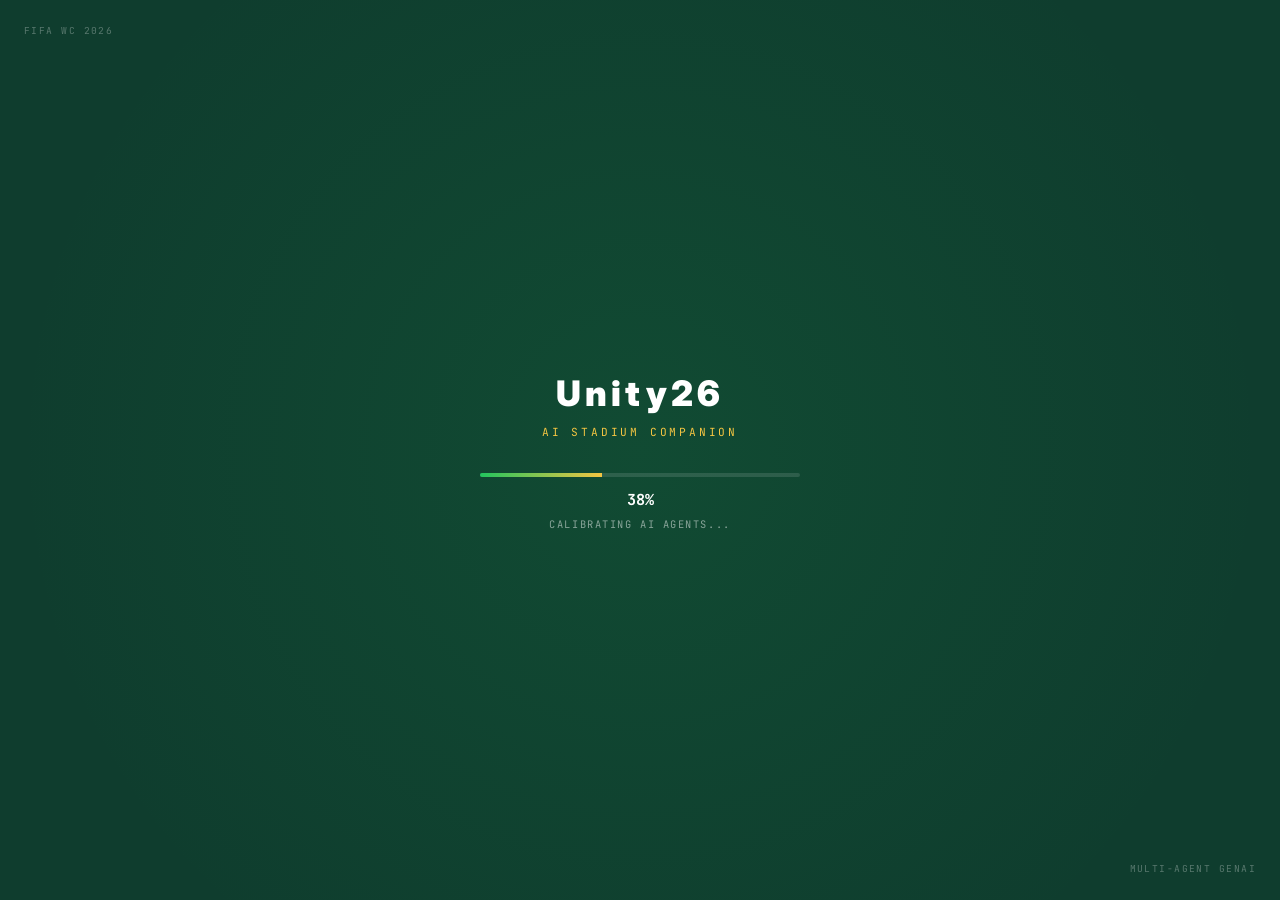
<file: index.html>
<!DOCTYPE html>
<html lang="en">
<head>
  <meta charset="UTF-8">
  <meta http-equiv="refresh" content="0; url=frontend/index.html" />
  <script type="text/javascript">
    window.location.href = "frontend/index.html";
  </script>
  <title>Redirecting to Unity26 AI Stadium Companion...</title>
</head>
<body>
  <p>Redirecting to Unity26 AI Stadium Companion. If you are not redirected automatically, please <a href="frontend/index.html">click here</a>.</p>
</body>
</html>
</file>
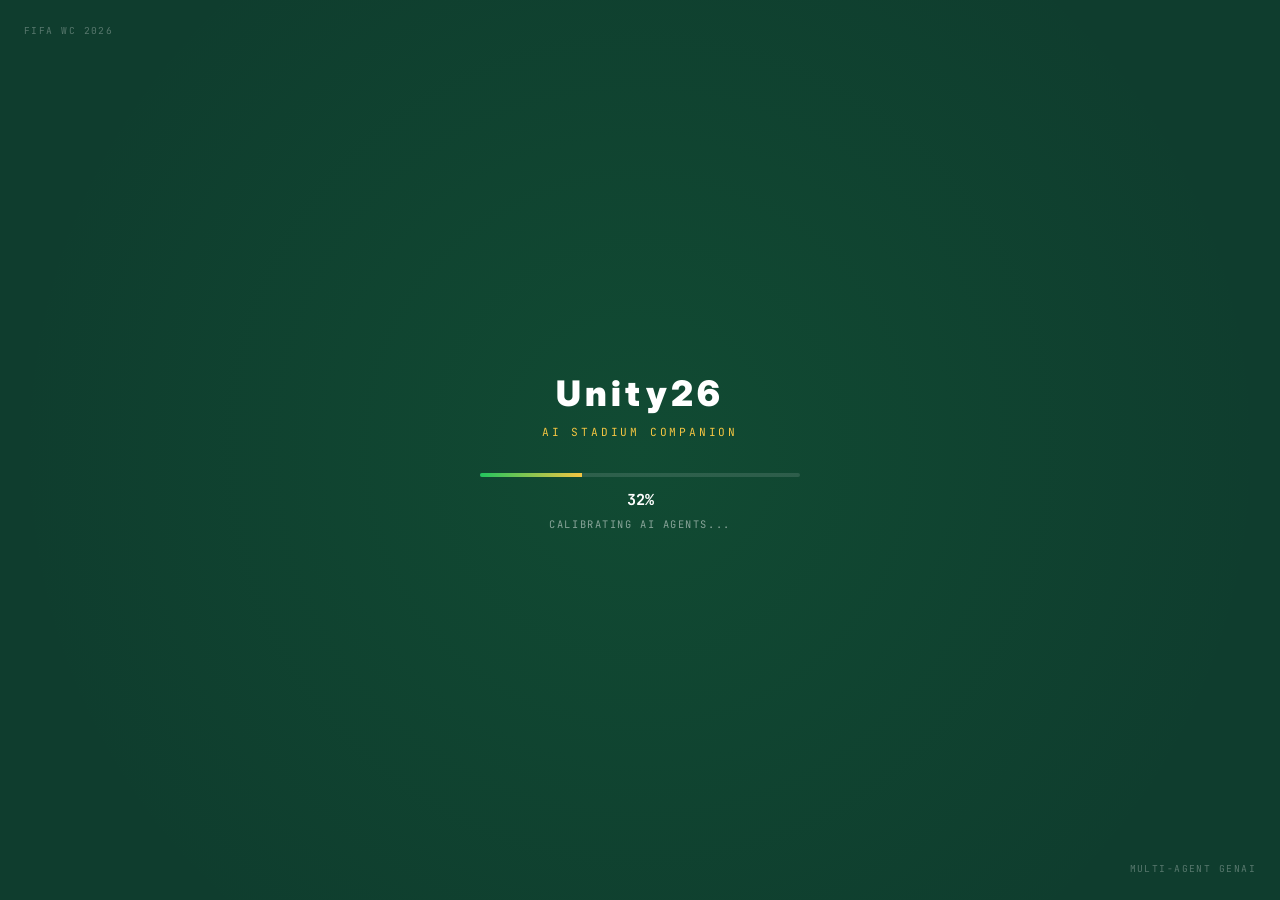
<file: frontend/index.html>
<!DOCTYPE html>
<html lang="en" dir="ltr">
<head>
  <meta charset="UTF-8">
  <meta name="viewport" content="width=device-width, initial-scale=1.0">
  <meta name="description" content="Unity26 — AI Stadium Companion for FIFA World Cup 2026. Real-time multilingual navigation, crowd safety, and accessibility assistance powered by GenAI.">
  <meta name="theme-color" content="#0F3D2E">
  <title>Unity26 — AI Stadium Companion | FIFA World Cup 2026</title>
  <link rel="stylesheet" href="style.css">
  <link rel="icon" href="data:image/svg+xml,<svg xmlns='http://www.w3.org/2000/svg' viewBox='0 0 100 100'><text y='.9em' font-size='90'>⚽</text></svg>">
</head>
<body>
  <!-- Skip-to-content for keyboard/screen-reader users -->
  <a href="#chat-input" class="skip-link" id="skip-link">Skip to chat input</a>

  <!-- ═══════════════ LOADING SCREEN ═══════════════ -->
  <div class="loader-overlay" id="loader-overlay">
    <div class="loader-inner">
      <div class="loader-logo">Unity26</div>
      <div class="loader-subtitle">AI STADIUM COMPANION</div>
      <div class="loader-bar-wrap">
        <div class="loader-bar" id="loader-bar"></div>
      </div>
      <div class="loader-counter" id="loader-counter">0%</div>
      <div class="loader-status" id="loader-status">INITIALISING SYSTEMS...</div>
    </div>
    <div class="loader-corner loader-corner--tl">FIFA WC 2026</div>
    <div class="loader-corner loader-corner--br">MULTI-AGENT GenAI</div>
  </div>

  <!-- ═══════════════ AMBIENT PARTICLES ═══════════════ -->
  <canvas id="particle-canvas" aria-hidden="true"></canvas>

  <!-- ═══════════════ MAIN APP ═══════════════ -->
  <div class="app-wrapper" id="app-wrapper" style="opacity:0">

    <!-- ═══════════════ HEADER ═══════════════ -->
    <header class="app-header" role="banner">
      <div class="header-brand">
        <div class="logo-icon" aria-hidden="true">⚽</div>
        <div>
          <h1>Unity26</h1>
          <span class="subtitle">STADIUM OPERATIONS PARTNER &middot; FIFA WC 2026</span>
        </div>
      </div>
      <div class="header-controls">
        <!-- Live temperature display -->
        <div class="temp-display" id="temp-display" aria-label="Current stadium temperature" title="Stadium temperature">
          <span class="temp-icon">🌡️ Stadium Temp:</span>
          <span class="temp-value" id="temp-value">32°C</span>
        </div>
        <!-- Language selector -->
        <div class="select-wrap">
          <label for="language-select" class="sr-only" style="position:absolute;width:1px;height:1px;overflow:hidden;clip:rect(0,0,0,0);">Response language</label>
          <select id="language-select" aria-label="Select response language">
            <option value="en">🇬🇧 EN</option>
            <option value="hi">🇮🇳 HI</option>
            <option value="es">🇪🇸 ES</option>
            <option value="pt">🇧🇷 PT</option>
            <option value="fr">🇫🇷 FR</option>
            <option value="ar">🇸🇦 AR</option>
          </select>
        </div>
        <!-- Accessibility toggle -->
        <button class="btn btn-icon" id="a11y-toggle" aria-label="Toggle accessibility mode" title="Accessibility mode">♿</button>
        <!-- Sidebar toggle (mobile) -->
        <button class="btn btn-icon sidebar-toggle-btn" id="sidebar-toggle" aria-label="Toggle sidebar panel" title="Toggle panel">☰</button>
      </div>
    </header>

    <!-- ═══════════════ HERO / WELCOME SECTION ═══════════════ -->
    <section class="hero-section" id="hero-section">
      <div class="hero-content">
        <div class="hero-label anim-reveal" data-delay="0">OFFICIAL MATCHDAY COMPANION</div>
        <div class="hero-title">
          <span class="hero-word anim-reveal" data-delay="100">NAVIGATE.</span>
          <span class="hero-word anim-reveal" data-delay="250">CONNECT.</span>
          <span class="hero-word anim-reveal" data-delay="400">EXPERIENCE.</span>
        </div>
        <p class="hero-desc anim-reveal" data-delay="550">Your official stadium companion for the FIFA World Cup 2026. Real-time crowd navigation, multilingual support, accessibility guidance, and stadium operations safety &mdash; all in one clean interface.</p>
        <button class="hero-cta anim-reveal" data-delay="700" id="hero-enter-btn">
          <span>ENTER STADIUM</span>
        </button>
      </div>
      <div class="hero-stats">
        <div class="stat-item anim-reveal" data-delay="600">
          <div class="stat-number" id="stat-gates">8</div>
          <div class="stat-label">LIVE GATES</div>
        </div>
        <div class="stat-item anim-reveal" data-delay="700">
          <div class="stat-number" id="stat-languages">6</div>
          <div class="stat-label">LANGUAGES</div>
        </div>
        <div class="stat-item anim-reveal" data-delay="800">
          <div class="stat-number" id="stat-agents">5</div>
          <div class="stat-label">OPERATIONAL PIPELINES</div>
        </div>
        <div class="stat-item anim-reveal" data-delay="900">
          <div class="stat-number">LOCAL</div>
          <div class="stat-label">VECTOR RAG</div>
        </div>
      </div>
      <div class="hero-scroll-hint">
        <span>SCROLL</span>
        <div class="scroll-line"></div>
      </div>
    </section>

    <!-- ═══════════════ MAIN CONTENT ═══════════════ -->
    <main class="app-main" id="main-content">

      <!-- ─── Chat Panel ─── -->
      <section class="chat-panel" role="region" aria-label="Chat conversation">
        <div class="chat-messages" id="chat-messages" role="log" aria-live="polite" aria-label="Chat messages">
          <!-- Welcome screen (shown when no messages yet) -->
          <div class="welcome-screen" id="welcome-screen">
            <div class="welcome-icon" aria-hidden="true">⚽</div>
            <h2>Welcome to Unity26</h2>
            <p>Your official matchday companion for the FIFA World Cup 2026. Ask about directions, gate crowd density, safety alerts, or stadium policies.</p>
            <div class="quick-actions" role="group" aria-label="Quick action suggestions">
              <button class="quick-action-btn" data-query="Where is the nearest restroom?" aria-label="Ask about nearest restroom">
                <span class="qa-icon">🚻</span>
                <span>Nearest restroom</span>
              </button>
              <button class="quick-action-btn" data-query="Which gate has the lowest crowd density?" aria-label="Ask about least crowded gate">
                <span class="qa-icon">🚪</span>
                <span>Least crowded gate</span>
              </button>
              <button class="quick-action-btn" data-query="What is the bag size policy?" aria-label="Ask about bag policy">
                <span class="qa-icon">👜</span>
                <span>Bag size policy</span>
              </button>
              <button class="quick-action-btn" data-query="Find me wheelchair accessible food options" aria-label="Ask about accessible food">
                <span class="qa-icon">♿</span>
                <span>Accessible food</span>
              </button>
              <button class="quick-action-btn" data-query="How do I get to the stadium by public transport?" aria-label="Ask about transport">
                <span class="qa-icon">🚌</span>
                <span>Transport options</span>
              </button>
              <button class="quick-action-btn" data-query="Where is the medical tent?" aria-label="Ask about medical tent">
                <span class="qa-icon">🏥</span>
                <span>Medical tent</span>
              </button>
            </div>
          </div>
        </div>

        <!-- Chat input -->
        <div class="chat-input-area">
          <div class="input-row">
            <button class="mic-btn" id="mic-btn" aria-label="Voice input — press to speak" title="Voice input">🎤</button>
            <input type="text" id="chat-input" placeholder="Ask Unity26 anything about today's match, gates, crowd, accessibility, or stadium services..." aria-label="Type your message" autocomplete="off">
            <button class="send-btn" id="send-btn" aria-label="Send message" title="Send" disabled>⚽</button>
          </div>
          <div class="input-info">
            <span id="voice-status"></span>
            <span><span class="status-dot online"></span> Connected</span>
          </div>
        </div>
      </section>

      <!-- ─── Sidebar ─── -->
      <aside class="sidebar" id="sidebar" role="complementary" aria-label="Stadium map, controls, and trace viewer">
        <div class="sidebar-tabs" role="tablist" aria-label="Sidebar panels">
          <button class="sidebar-tab active" role="tab" data-tab="map" aria-selected="true" id="tab-map">MAP ⚽</button>
          <button class="sidebar-tab" role="tab" data-tab="control" aria-selected="false" id="tab-control">CONTROL 🎮</button>
          <button class="sidebar-tab" role="tab" data-tab="trace" aria-selected="false" id="tab-trace">TRACE 📊</button>
          <!-- Mobile Close Button -->
          <button class="sidebar-close-btn" id="sidebar-close" aria-label="Close panel" title="Close panel">✕</button>
        </div>

        <div class="sidebar-content">

          <!-- ─── MAP TAB ─── -->
          <div class="tab-content" id="panel-map" role="tabpanel" aria-labelledby="tab-map">
            <div class="fan-profile-selector">
              <h4>👤 FAN PROFILE</h4>
              <div class="fan-cards" id="fan-cards">
                <!-- Populated by JS -->
              </div>
            </div>
            <div class="map-container">
              <div class="map-canvas-wrap">
                <svg id="stadium-map" viewBox="0 0 100 100" xmlns="http://www.w3.org/2000/svg" role="img" aria-label="Stadium map showing gates and crowd density">
                  <!-- Stadium outline -->
                  <ellipse cx="50" cy="50" rx="42" ry="38" fill="none" stroke="var(--clr-brand)" stroke-width="0.8" stroke-dasharray="2,2" opacity="0.3"/>
                  <!-- Field -->
                  <rect x="30" y="32" width="40" height="36" rx="3" fill="var(--clr-brand)" fill-opacity="0.05" stroke="var(--clr-success)" stroke-width="0.4"/>
                  <!-- Center circle -->
                  <circle cx="50" cy="50" r="6" fill="none" stroke="var(--clr-success)" stroke-width="0.3"/>
                  <!-- Center line -->
                  <line x1="30" y1="50" x2="70" y2="50" stroke="var(--clr-success)" stroke-width="0.2"/>
                  <!-- Gates -->
                  <g id="map-gates"></g>
                  <g id="map-route"></g>
                  <g id="map-amenities"></g>
                </svg>
              </div>
              <div class="map-legend">
                <div class="legend-item"><div class="legend-dot" style="background:var(--clr-crowd-low)"></div> &lt;50%</div>
                <div class="legend-item"><div class="legend-dot" style="background:var(--clr-crowd-medium)"></div> 50-85%</div>
                <div class="legend-item"><div class="legend-dot" style="background:var(--clr-crowd-high)"></div> &gt;85%</div>
                <div class="legend-item"><div class="legend-dot" style="background:var(--clr-closed)"></div> Closed</div>
              </div>
            </div>

            <!-- Live Telemetry Panel -->
            <div class="telemetry-card" id="stadium-telemetry">
              <div class="telemetry-header">
                <span class="telemetry-title">📡 Live Stadium Telemetry</span>
                <span class="telemetry-status">ONLINE</span>
              </div>
              <div class="telemetry-grid">
                <div class="telemetry-item">
                  <span class="telemetry-label">Active Attendance</span>
                  <span class="telemetry-value" id="telemetry-attendance">68,450 / 72,000</span>
                </div>
                <div class="telemetry-item">
                  <span class="telemetry-label">Operational Safety</span>
                  <span class="telemetry-value" id="telemetry-safety" style="color:var(--clr-success)">SECURE</span>
                </div>
                <div class="telemetry-item">
                  <span class="telemetry-label">Safest Access Point</span>
                  <span class="telemetry-value recommend" id="telemetry-recommend">Calculating...</span>
                </div>
                <div class="telemetry-item">
                  <span class="telemetry-label">Thermal Index</span>
                  <span class="telemetry-value" id="telemetry-thermal" style="color:var(--clr-success)">Normal</span>
                </div>
              </div>
            </div>
          </div>

          <!-- ─── CONTROL TAB ─── -->
          <div class="tab-content control-panel" id="panel-control" role="tabpanel" aria-labelledby="tab-control">
            <div class="control-section">
              <h4>🎚️ GATE CROWD DENSITY</h4>
              <div id="gate-sliders">
                <!-- Populated by JS -->
              </div>
            </div>
            <div class="control-section">
              <h4>🔒 GATE OPEN/CLOSE</h4>
              <div id="gate-toggles">
                <!-- Populated by JS -->
              </div>
            </div>
            <div class="control-section">
              <h4>🌡️ STADIUM TEMPERATURE</h4>
              <div class="gate-control">
                <span class="gate-name">Temp</span>
                <input type="range" min="10" max="50" value="32" step="1"
                       aria-label="Stadium temperature in Celsius"
                       id="temp-slider">
                <span class="density-value" id="temp-slider-value" style="color:#eab308">32°C</span>
              </div>
              <p style="font-size:0.65rem;color:var(--text-muted);margin-top:var(--space-xs);">35°C+ = heat advisory · 42°C+ = extreme heat alert</p>
            </div>
            <div class="control-section">
              <h4>⚠️ EMERGENCY</h4>
              <button class="btn btn-danger" id="emergency-btn" style="width:100%" aria-label="Trigger emergency simulation">🚨 TRIGGER EMERGENCY</button>
              <p style="font-size:0.65rem;color:var(--text-muted);margin-top:var(--space-xs);">Simulates an emergency — the next query will activate the emergency protocol.</p>
            </div>
          </div>

          <!-- ─── TRACE TAB ─── -->
          <div class="tab-content" id="panel-trace" role="tabpanel" aria-labelledby="tab-trace" style="display:none">
            <div id="trace-list">
              <p style="color:var(--text-muted);font-size:0.8rem;text-align:center;padding:var(--space-xl);">No traces yet. Send a message to see the agent pipeline trace.</p>
            </div>
          </div>

        </div>
      </aside>
    </main>
  </div>

  <!-- Emergency overlay (hidden by default) -->
  <div class="emergency-overlay" id="emergency-overlay" style="display:none" role="alert" aria-live="assertive">
    <div class="emergency-box">
      <h2>🚨 EMERGENCY PROTOCOL</h2>
      <p id="emergency-message">Stay calm. Follow illuminated exit signs. Do NOT use elevators. Move to the nearest open gate.</p>
      <button class="btn" style="margin-top:var(--space-md)" onclick="document.getElementById('emergency-overlay').style.display='none'">Dismiss</button>
    </div>
  </div>

  <script src="app.js"></script>
</body>
</html>
</file>
<file: frontend/style.css>
/* ==========================================================================
   Setu — FIFA World Cup 2026 Stadium Operations Console
   Sports Broadcast UI & Tactical Control Center
   ========================================================================== */

/* ---------- Google Fonts ---------- */
@import url('https://fonts.googleapis.com/css2?family=Inter:wght@300;400;500;600;700;800;900&family=JetBrains+Mono:wght@400;500;600;700&display=swap');

/* ---------- CSS Custom Variables ---------- */
:root {
  /* Brand Palette */
  --bg-dark:          #0F3D2E;
  --clr-brand:        #0F3D2E;
  --clr-emerald:      #22C55E;
  --clr-gold:         #F4C542;
  --clr-charcoal:     #1B1B1B;
  --clr-white:        #FFFFFF;
  --border-color:     #E5E7EB;
  --text-primary:     #1B1B1B;
  --text-secondary:   #4B5563;
  --text-muted:       #6B7280;
  --bg-hover:         #F9FAFB;
  --clr-accent-secondary: #F97316;

  /* Semantic Signals */
  --clr-success:      #22C55E;
  --clr-warning:      #FFB703;
  --clr-danger:       #D72638;

  /* Density */
  --clr-crowd-low:    #22C55E;
  --clr-crowd-medium: #FFB703;
  --clr-crowd-high:   #D72638;
  --clr-closed:       #64748B;

  /* Typography */
  --font-sans: 'Inter', -apple-system, BlinkMacSystemFont, sans-serif;
  --font-mono: 'JetBrains Mono', monospace;

  /* Radius */
  --radius-sm:  8px;
  --radius-md:  12px;
  --radius-lg:  20px;
  --radius-xl:  24px;
  --radius-full: 9999px;

  /* Shadows */
  --shadow-sm: 0 1px 2px 0 rgba(0,0,0,0.05);
  --shadow-md: 0 4px 20px -2px rgba(15,61,46,0.06), 0 2px 6px -1px rgba(15,61,46,0.03);
  --shadow-lg: 0 15px 35px -5px rgba(15,61,46,0.1), 0 5px 15px -3px rgba(15,61,46,0.05);
  --shadow-active-green: 0 0 15px rgba(34,197,94,0.15);
  --shadow-active-gold: 0 0 15px rgba(244,197,66,0.15);

  /* Spacing */
  --space-xs: 4px;
  --space-sm: 8px;
  --space-md: 16px;
  --space-lg: 24px;
  --space-xl: 32px;

  /* Transitions */
  --transition-fast: 0.15s ease;
  --transition-normal: 0.3s ease;

  /* Layout */
  --sidebar-width: 380px;
  --header-height: 68px;
}

/* ---------- Reset ---------- */
*, *::before, *::after {
  margin: 0; padding: 0; box-sizing: border-box;
}

body {
  font-family: var(--font-sans);
  background-color: #F3F5F4;
  background-image:
    radial-gradient(circle at 50% 50%, rgba(34,197,94,0.04) 0%, transparent 70%),
    radial-gradient(circle at 50% 50%, transparent 120px, rgba(15,61,46,0.015) 120px, rgba(15,61,46,0.015) 121px, transparent 121px),
    linear-gradient(rgba(15,61,46,0.01) 1px, transparent 1px),
    linear-gradient(90deg, rgba(15,61,46,0.01) 1px, transparent 1px);
  background-size: 100% 100%, 100% 100%, 40px 40px, 40px 40px;
  background-attachment: fixed;
  color: var(--clr-charcoal);
  line-height: 1.5;
  min-height: 100vh;
  overflow: hidden;
  -webkit-font-smoothing: antialiased;
}

.app-wrapper {
  display: flex;
  flex-direction: column;
  height: 100vh;
  width: 100%;
  overflow: hidden;
  position: relative;
  transition: opacity 0.5s ease;
}

/* Accessibility */
body.accessibility-mode { font-size: 115%; }
body.accessibility-mode button,
body.accessibility-mode input,
body.accessibility-mode select { min-height: 48px; }

.skip-link {
  position: absolute; top: -100%; left: 20px;
  background: var(--bg-dark); color: #fff;
  padding: 8px 16px; border-radius: var(--radius-sm);
  z-index: 9999; font-weight: 700; text-decoration: none;
}
.skip-link:focus { top: 20px; }

.sr-only {
  position: absolute; width: 1px; height: 1px;
  overflow: hidden; clip: rect(0,0,0,0);
}

/* Particle Canvas */
#particle-canvas {
  position: fixed; inset: 0; z-index: 0;
  pointer-events: none; opacity: 0.4;
}

/* ==========================================================================
   CINEMATIC LOADER
   ========================================================================== */
.loader-overlay {
  position: fixed; inset: 0; z-index: 10000;
  background: var(--bg-dark); color: var(--clr-white);
  display: flex; align-items: center; justify-content: center;
  transition: opacity 0.5s ease, visibility 0.5s ease;
}
.loader-overlay::before {
  content: ''; position: absolute; inset: 0;
  background: radial-gradient(circle at center, rgba(34,197,94,0.1) 0%, transparent 80%);
  pointer-events: none;
}
.loader-overlay.hidden {
  opacity: 0; visibility: hidden; pointer-events: none;
}
.loader-inner {
  text-align: center; max-width: 320px; width: 100%;
  position: relative; z-index: 2;
}
.loader-logo {
  font-size: 2.2rem; font-weight: 900;
  letter-spacing: 0.12em; color: var(--clr-white);
}
.loader-subtitle {
  font-family: var(--font-mono); font-size: 0.7rem;
  letter-spacing: 0.25em; color: var(--clr-gold);
  text-transform: uppercase; margin-top: 4px;
}
.loader-bar-wrap {
  width: 100%; height: 4px;
  background: rgba(255,255,255,0.12);
  margin: 32px auto 12px; border-radius: var(--radius-full);
  overflow: hidden;
}
.loader-bar {
  height: 100%; width: 0%;
  background: linear-gradient(90deg, var(--clr-emerald), var(--clr-gold));
  transition: width 0.1s ease;
}
.loader-counter {
  font-family: var(--font-mono); font-size: 0.95rem;
  font-weight: 700; color: var(--clr-white);
}
.loader-status {
  font-family: var(--font-mono); font-size: 0.65rem;
  letter-spacing: 0.15em; color: rgba(255,255,255,0.5);
  margin-top: 6px; text-transform: uppercase;
}
.loader-corner {
  position: absolute; font-family: var(--font-mono);
  font-size: 0.6rem; letter-spacing: 0.15em;
  color: rgba(255,255,255,0.3); text-transform: uppercase;
}
.loader-corner--tl { top: 24px; left: 24px; }
.loader-corner--br { bottom: 24px; right: 24px; }

/* ==========================================================================
   APP HEADER
   ========================================================================== */
.app-header {
  position: relative; display: flex;
  align-items: center; justify-content: space-between;
  padding: 0 24px; height: var(--header-height);
  background: var(--clr-white);
  border-bottom: 1px solid var(--border-color);
  border-top: 3px solid var(--clr-gold);
  box-shadow: var(--shadow-sm); z-index: 100; flex-shrink: 0;
}
.header-brand {
  display: flex; align-items: center; gap: var(--space-sm);
}
.header-brand .logo-icon {
  width: 36px; height: 36px;
  background: radial-gradient(circle, var(--clr-emerald) 0%, var(--bg-dark) 100%);
  border-radius: var(--radius-sm);
  display: flex; align-items: center; justify-content: center;
  color: var(--clr-white); font-size: 1.15rem;
  box-shadow: var(--shadow-sm); position: relative; overflow: hidden;
}
.header-brand .logo-icon::before {
  content: ''; position: absolute; width: 100%; height: 100%;
  border: 1px solid rgba(255,255,255,0.2); border-radius: 50%;
}
.header-brand h1 {
  font-size: 1.25rem; font-weight: 900;
  letter-spacing: -0.01em; color: var(--clr-charcoal); line-height: 1.1;
}
.header-brand h1 .subtitle-hindi {
  font-size: 0.85rem; font-weight: 500;
  color: var(--text-muted); margin-left: 4px;
}
.header-brand .subtitle {
  font-family: var(--font-mono); font-size: 0.55rem;
  color: var(--text-muted); text-transform: uppercase;
  letter-spacing: 0.12em; margin-top: 1px;
}
.header-controls {
  display: flex; align-items: center; gap: var(--space-sm);
}

/* Temperature Pill */
.temp-display {
  display: flex; align-items: center; gap: 6px;
  padding: 6px 14px; background: #F3F4F6;
  border: 1px solid var(--border-color);
  border-radius: var(--radius-full);
  font-size: 0.75rem; font-weight: 600;
  color: var(--clr-charcoal); box-shadow: var(--shadow-sm);
  transition: all 0.3s ease;
}
.temp-display .temp-value { font-family: var(--font-mono); font-weight: 700; }
.temp-display.heat-normal  { border-left: 4px solid var(--clr-success); }
.temp-display.heat-warning { border-left: 4px solid var(--clr-warning); animation: alertPulse 2s infinite; }
.temp-display.heat-danger  { border-left: 4px solid var(--clr-danger);  animation: alertPulse 1.2s infinite; }

@keyframes alertPulse {
  0%, 100% { box-shadow: 0 0 0 0 rgba(215,38,56,0.15); }
  50% { box-shadow: 0 0 10px 2px rgba(215,38,56,0.1); }
}

/* Dropdown */
.select-wrap select {
  appearance: none; background: var(--clr-white);
  color: var(--clr-charcoal); border: 1px solid var(--border-color);
  border-radius: var(--radius-full);
  padding: 6px 28px 6px 12px; font-family: var(--font-sans);
  font-size: 0.75rem; font-weight: 600;
  cursor: pointer; box-shadow: var(--shadow-sm);
}
.select-wrap select:focus { border-color: var(--clr-emerald); }

/* ==========================================================================
   HERO SECTION
   ========================================================================== */
.hero-section {
  position: relative; width: 100%;
  height: calc(100vh - var(--header-height));
  display: flex; flex-direction: column;
  justify-content: center; padding: 48px;
  z-index: 2; overflow-y: auto;
}
.hero-content { max-width: 620px; }
.hero-label {
  font-family: var(--font-mono); font-size: 0.7rem;
  font-weight: 700; letter-spacing: 0.18em;
  color: var(--clr-emerald); text-transform: uppercase;
  margin-bottom: var(--space-xs);
}
.hero-title { margin-bottom: 24px; }
.hero-word {
  display: block;
  font-size: clamp(2.8rem, 6.5vw, 4.2rem);
  font-weight: 900; line-height: 1.05;
  letter-spacing: -0.03em; color: var(--clr-charcoal);
}
.hero-word:nth-child(2) { color: var(--bg-dark); }
.hero-word:nth-child(3) { color: var(--clr-emerald); }

.hero-desc {
  font-size: 0.95rem; line-height: 1.6;
  color: var(--text-muted); margin-bottom: 32px;
}
.hero-cta {
  display: inline-flex; align-items: center;
  gap: var(--space-sm); padding: 14px 32px;
  background: var(--bg-dark); border: none;
  border-radius: var(--radius-md); color: var(--clr-white);
  font-size: 0.85rem; font-weight: 700;
  text-transform: uppercase; letter-spacing: 0.08em;
  cursor: pointer; transition: all var(--transition-fast);
  box-shadow: var(--shadow-md);
}
.hero-cta:hover {
  background: #154F3C; transform: translateY(-1px);
}

/* Stats */
.hero-stats {
  position: absolute; right: 48px; top: 50%;
  transform: translateY(-50%); display: flex;
  flex-direction: column; gap: 20px;
  background: rgba(255,255,255,0.9);
  backdrop-filter: blur(16px); -webkit-backdrop-filter: blur(16px);
  padding: 28px; border-radius: var(--radius-lg);
  border: 1px solid rgba(255,255,255,0.4);
  box-shadow: var(--shadow-lg); width: 260px;
}
.stat-item {
  text-align: right; border-bottom: 1px solid var(--border-color);
  padding-bottom: 12px;
}
.stat-item:last-child { border-bottom: none; padding-bottom: 0; }
.stat-number {
  font-size: 1.9rem; font-weight: 900;
  line-height: 1; color: var(--bg-dark);
}
.stat-label {
  font-family: var(--font-mono); font-size: 0.55rem;
  color: var(--text-muted); text-transform: uppercase; margin-top: 2px;
}
.hero-scroll-hint { display: none; }

/* Reveal Animations */
.anim-reveal {
  opacity: 0; transform: translateY(20px);
  transition: opacity 0.6s cubic-bezier(0.16,1,0.3,1),
              transform 0.6s cubic-bezier(0.16,1,0.3,1);
}
.anim-reveal.revealed { opacity: 1; transform: translateY(0); }

/* ==========================================================================
   APP MAIN GRID
   ========================================================================== */
.app-main { display: none; flex: 1; overflow: hidden; }
.app-main.active { display: flex; }

/* ==========================================================================
   CHAT PANEL
   ========================================================================== */
.chat-panel {
  display: flex; flex-direction: column;
  flex: 1; min-width: 0; background: transparent;
}
.chat-messages {
  flex: 1; overflow-y: auto; padding: 24px;
}
.chat-messages::-webkit-scrollbar { width: 6px; }
.chat-messages::-webkit-scrollbar-thumb {
  background: rgba(15,61,46,0.15); border-radius: var(--radius-full);
}

/* Welcome Screen */
.welcome-screen {
  display: flex; flex-direction: column;
  align-items: center; justify-content: center;
  height: 100%; text-align: center; padding: 24px;
}
.welcome-icon {
  font-size: 2.5rem; margin-bottom: 12px; color: var(--bg-dark);
}
.welcome-screen h2 {
  font-size: 1.45rem; font-weight: 800;
  margin-bottom: 6px; color: var(--clr-charcoal);
}
.welcome-screen p {
  color: var(--text-muted); font-size: 0.88rem;
  max-width: 400px; margin-bottom: 32px;
}
.quick-actions {
  display: grid;
  grid-template-columns: repeat(auto-fit, minmax(180px, 1fr));
  gap: var(--space-sm); max-width: 580px; width: 100%;
}
.quick-action-btn {
  display: flex; align-items: center; gap: 12px;
  padding: 14px; background: var(--clr-white);
  border: 1px solid var(--border-color);
  border-radius: var(--radius-lg); color: var(--clr-charcoal);
  font-family: var(--font-sans); font-size: 0.78rem;
  font-weight: 600; cursor: pointer;
  transition: all var(--transition-fast);
  box-shadow: var(--shadow-sm);
}
.quick-action-btn:hover {
  background: var(--bg-hover); border-color: var(--clr-emerald);
  transform: translateY(-1px);
}
.quick-action-btn .qa-icon { font-size: 1.15rem; }

/* Chat Messages */
.message {
  display: flex; gap: 12px; margin-bottom: 20px;
  width: 100%; max-width: 820px;
}
.message-avatar {
  width: 32px; height: 32px; border-radius: var(--radius-sm);
  background: var(--bg-dark); color: var(--clr-gold);
  display: flex; align-items: center; justify-content: center;
  font-weight: 800; font-size: 0.85rem;
  margin-top: 4px; flex-shrink: 0; box-shadow: var(--shadow-sm);
}
.message-content {
  flex: 1; background: var(--clr-white);
  border: 1px solid var(--border-color);
  border-radius: var(--radius-lg); padding: 20px;
  box-shadow: var(--shadow-md); color: var(--clr-charcoal);
  font-size: 0.88rem; transition: all 0.3s ease;
}
.message.assistant .message-content {
  box-shadow: var(--shadow-md), var(--shadow-active-green);
  border-left: 3px solid var(--clr-emerald);
}
.message.user {
  margin-left: auto; max-width: 600px; justify-content: flex-end;
}
.message.user .message-avatar {
  background: var(--clr-charcoal); color: var(--clr-gold); order: 2;
}
.message.user .message-content {
  background: #EFEFEF; border: 1px solid var(--border-color);
  box-shadow: var(--shadow-md), var(--shadow-active-gold);
  border-right: 3px solid var(--clr-gold); order: 1;
}
.message.emergency .message-content {
  border-left: 4px solid var(--clr-danger); background: #FFF5F5;
  box-shadow: var(--shadow-md), 0 0 15px rgba(215,38,56,0.15);
}
.message-text { line-height: 1.65; }

/* Message markdown rendering */
.message-text strong { font-weight: 700; color: var(--clr-charcoal); }
.message-text em { font-style: italic; color: var(--text-secondary); }
.message-text ul { margin: 8px 0; padding-left: 18px; }
.message-text ul li { margin-bottom: 4px; line-height: 1.5; }
.message-text code.inline-code {
  font-family: var(--font-mono); font-size: 0.8em;
  background: #F3F4F6; padding: 1px 5px;
  border-radius: 4px; color: var(--bg-dark);
}

/* Typing Indicator */
.message .typing-indicator { display: inline-flex; gap: 4px; }
.message .typing-indicator span {
  width: 6px; height: 6px; background: var(--bg-dark);
  border-radius: 50%; animation: blink 1.4s infinite both;
}
.message .typing-indicator span:nth-child(2) { animation-delay: 0.2s; }
.message .typing-indicator span:nth-child(3) { animation-delay: 0.4s; }

@keyframes blink {
  0%, 80%, 100% { opacity: 0; transform: scale(0.8); }
  40% { opacity: 1; transform: scale(1); }
}
@keyframes pulse {
  0%, 100% { box-shadow: 0 0 0 0 rgba(215,38,56,0.3); }
  50% { box-shadow: 0 0 12px 4px rgba(215,38,56,0.15); }
}

/* Chat Input Area */
.chat-input-area {
  padding: 16px 24px; border-top: 1px solid var(--border-color);
  background: var(--clr-white); position: relative;
}
.input-row {
  display: flex; align-items: center; gap: var(--space-sm);
  background: rgba(243,244,246,0.8);
  backdrop-filter: blur(10px); -webkit-backdrop-filter: blur(10px);
  border: 1px solid var(--border-color);
  border-radius: var(--radius-lg); padding: 6px 14px;
  transition: all 0.3s ease;
}
.input-row:focus-within {
  border-color: var(--clr-emerald);
  box-shadow: 0 0 0 3px rgba(34,197,94,0.12);
  background: var(--clr-white);
}
.input-row input {
  flex: 1; background: transparent; border: none;
  color: var(--clr-charcoal); font-family: var(--font-sans);
  font-size: 0.88rem; padding: 10px 4px; outline: none;
}
.input-row input::placeholder { color: var(--text-muted); }

.mic-btn {
  width: 36px; height: 36px; border-radius: var(--radius-md);
  border: none; background: transparent; color: var(--text-muted);
  cursor: pointer; font-size: 1.05rem;
  display: flex; align-items: center; justify-content: center;
}
.mic-btn:hover { background: rgba(0,0,0,0.05); color: var(--clr-charcoal); }
.mic-btn.recording {
  color: var(--clr-danger); background: #FFF5F5;
  animation: pulseRecording 1s infinite alternate;
}
@keyframes pulseRecording {
  from { opacity: 0.7; }
  to { opacity: 1; }
}

.send-btn {
  width: 36px; height: 36px; border-radius: var(--radius-md);
  border: none; background: var(--bg-dark); color: var(--clr-white);
  cursor: pointer; font-size: 1.05rem;
  display: flex; align-items: center; justify-content: center;
  transition: all 0.2s ease;
}
.send-btn:hover { background: #154F3C; transform: scale(1.05); }
.send-btn:disabled { opacity: 0.3; cursor: not-allowed; transform: none; }

.input-info {
  display: flex; justify-content: space-between;
  align-items: center; margin-top: 6px; padding: 0 4px;
}
.input-info span { font-size: 0.65rem; color: var(--text-muted); }
.status-dot {
  display: inline-block; width: 6px; height: 6px;
  border-radius: 50%; margin-right: 4px;
}
.status-dot.online { background: var(--clr-emerald); }

/* ==========================================================================
   SIDEBAR
   ========================================================================== */
.sidebar {
  width: var(--sidebar-width); background: var(--clr-white);
  border-left: 1px solid var(--border-color);
  display: flex; flex-direction: column;
  overflow: hidden; flex-shrink: 0; box-shadow: var(--shadow-sm);
}
.sidebar-tabs {
  display: flex; border-bottom: 1px solid var(--border-color);
  background: #F9FAFB;
}
.sidebar-tab {
  flex: 1; padding: 12px var(--space-md);
  background: transparent; border: none;
  border-bottom: 3px solid transparent;
  color: var(--text-muted); font-family: var(--font-sans);
  font-size: 0.72rem; font-weight: 800;
  text-transform: uppercase; letter-spacing: 0.06em;
  cursor: pointer; transition: all 0.3s ease;
}
.sidebar-tab:hover { color: var(--clr-charcoal); }
.sidebar-tab.active {
  color: var(--bg-dark); border-bottom-color: var(--clr-emerald);
}
.sidebar-content {
  flex: 1; overflow-y: auto; padding: 16px;
}

/* Stadium Map */
.map-container {
  background: var(--bg-dark); border-radius: var(--radius-lg);
  border: 2px solid var(--clr-charcoal);
  overflow: hidden; margin-bottom: var(--space-md);
  box-shadow: var(--shadow-md); position: relative;
}
.map-container::before {
  content: ''; position: absolute; inset: 0;
  background: linear-gradient(90deg, rgba(255,255,255,0.02) 50%, transparent 50%);
  background-size: 20px 100%; pointer-events: none;
}
.map-canvas-wrap {
  position: relative; width: 100%; padding-bottom: 100%;
}
.map-canvas-wrap svg {
  position: absolute; top: 0; left: 0; width: 100%; height: 100%;
}
.map-legend {
  display: flex; gap: 12px; padding: 12px;
  background: var(--clr-white);
  border-top: 1px solid var(--border-color); justify-content: center;
}
.legend-item {
  display: flex; align-items: center; gap: 4px;
  font-size: 0.65rem; font-weight: 700; color: var(--clr-charcoal);
}
.legend-dot { width: 8px; height: 8px; border-radius: 50%; }

/* Fan Profiles */
.fan-profile-selector h4,
.control-section h4 {
  font-size: 0.72rem; font-weight: 800;
  color: var(--clr-charcoal); margin-bottom: 8px;
  letter-spacing: 0.06em; text-transform: uppercase;
}
.fan-cards {
  display: flex; flex-direction: column;
  gap: var(--space-sm); margin-bottom: 24px;
}
.fan-card {
  display: flex; align-items: center; gap: var(--space-sm);
  padding: 12px var(--space-md); background: var(--clr-white);
  border: 1px solid var(--border-color);
  border-radius: var(--radius-lg); cursor: pointer;
  transition: all 0.2s ease; box-shadow: var(--shadow-sm);
}
.fan-card:hover {
  background: var(--bg-hover); transform: translateY(-2px);
  box-shadow: var(--shadow-md);
}
.fan-card.active {
  border-color: var(--clr-emerald); border-width: 2px;
  background: #F0FAF5;
  box-shadow: var(--shadow-md), var(--shadow-active-green);
}
.fan-emoji { font-size: 1.15rem; }
.fan-info { flex: 1; min-width: 0; }
.fan-name { font-size: 0.8rem; font-weight: 800; color: var(--clr-charcoal); }
.fan-desc { font-size: 0.65rem; color: var(--text-muted); }
.fan-badge {
  display: inline-block; padding: 2px 6px;
  border-radius: var(--radius-sm);
  font-size: 0.55rem; font-weight: 800;
}
.fan-badge.wheelchair { background: #E0F2FE; color: #0284C7; }
.fan-badge.lang { background: #FEF3C7; color: #D97706; }

/* Control Panel */
.control-panel { display: none; }
.control-panel.visible { display: block; }
.control-section { margin-bottom: 24px; }
.gate-control {
  display: flex; align-items: center; gap: var(--space-sm);
  padding: 8px 12px; background: var(--clr-white);
  border: 1px solid var(--border-color);
  border-radius: var(--radius-md); margin-bottom: 6px;
}
.gate-control .gate-name {
  font-family: var(--font-mono); font-size: 0.72rem;
  font-weight: 700; min-width: 60px; color: var(--clr-charcoal);
}
.gate-control input[type="range"] {
  flex: 1; height: 4px; -webkit-appearance: none; appearance: none;
  background: #E5E7EB; border-radius: var(--radius-full);
  outline: none; cursor: pointer;
}
.gate-control input[type="range"]::-webkit-slider-thumb {
  -webkit-appearance: none; width: 14px; height: 14px;
  border-radius: 50%; background: var(--bg-dark); cursor: pointer;
}
.gate-control .density-value {
  font-family: var(--font-mono); font-size: 0.72rem;
  font-weight: 700; min-width: 32px; text-align: right;
}

/* Toggle Switch */
.toggle-switch {
  position: relative; width: 34px; height: 18px; cursor: pointer;
}
.toggle-switch input { opacity: 0; width: 0; height: 0; }
.toggle-switch .slider {
  position: absolute; top: 0; left: 0; right: 0; bottom: 0;
  background: #D1D5DB; border-radius: var(--radius-full);
  transition: all 0.2s ease;
}
.toggle-switch .slider::before {
  content: ''; position: absolute;
  width: 14px; height: 14px; left: 2px; bottom: 2px;
  background: var(--clr-white); border-radius: 50%;
  box-shadow: var(--shadow-sm); transition: all 0.2s ease;
}
.toggle-switch input:checked + .slider { background: var(--clr-emerald); }
.toggle-switch input:checked + .slider::before { transform: translateX(16px); }

/* Trace Logger */
.trace-entry {
  padding: 12px; background: var(--clr-white);
  border: 1px solid var(--border-color);
  border-radius: var(--radius-md);
  margin-bottom: var(--space-xs); box-shadow: var(--shadow-sm);
}
.trace-header {
  display: flex; justify-content: space-between;
  align-items: center; margin-bottom: 6px;
}
.trace-intent {
  font-family: var(--font-mono); font-size: 0.6rem;
  font-weight: 700; padding: 2px 6px;
  background: #F3F4F6; border-radius: var(--radius-sm);
  color: var(--clr-charcoal);
}
.trace-time {
  font-family: var(--font-mono); font-size: 0.55rem;
  color: var(--text-muted);
}
.trace-pipeline {
  display: flex; align-items: center; gap: 4px; flex-wrap: wrap;
}
.trace-step { font-size: 0.6rem; color: var(--text-muted); }
.trace-arrow { color: var(--border-color); font-size: 0.6rem; }
.trace-latency {
  font-family: var(--font-mono); font-size: 0.6rem;
  font-weight: 700; color: var(--clr-emerald);
}

/* ==========================================================================
   BUTTONS & CONTROLS
   ========================================================================== */
.btn {
  display: inline-flex; align-items: center; justify-content: center;
  padding: 8px 16px; background-color: var(--bg-dark);
  color: var(--clr-white); border: 1px solid transparent;
  border-radius: var(--radius-md); font-family: var(--font-sans);
  font-size: 0.8rem; font-weight: 700;
  cursor: pointer; transition: all var(--transition-fast);
}
.btn:hover { background-color: #154F3C; transform: translateY(-1px); }
.btn:active { transform: translateY(0); }
.btn-icon {
  width: 36px; height: 36px; padding: 0;
  border-radius: var(--radius-full); background-color: #F3F4F6;
  color: var(--clr-charcoal); border: 1px solid var(--border-color);
  font-size: 1rem; display: inline-flex;
  align-items: center; justify-content: center;
  cursor: pointer; transition: all var(--transition-fast);
}
.btn-icon:hover {
  background-color: var(--bg-hover); border-color: var(--clr-emerald);
  color: var(--clr-emerald);
}
.btn-danger { background-color: var(--clr-danger); color: var(--clr-white); }
.btn-danger:hover { background-color: #be1c2c; }

/* Sidebar Close (mobile) */
.sidebar-close-btn {
  display: none; background: transparent; border: none;
  color: var(--text-muted); font-size: 1.1rem;
  padding: 0 16px; cursor: pointer;
  align-items: center; justify-content: center;
  transition: color var(--transition-fast);
}
.sidebar-close-btn:hover { color: var(--clr-danger); }

/* ==========================================================================
   TELEMETRY CARD
   ========================================================================== */
.telemetry-card {
  background: var(--clr-white); border: 1px solid var(--border-color);
  border-radius: var(--radius-lg); padding: 16px;
  box-shadow: var(--shadow-md); margin-top: 16px;
}
.telemetry-header {
  display: flex; justify-content: space-between;
  align-items: center; margin-bottom: 12px;
  border-bottom: 1px solid var(--border-color); padding-bottom: 8px;
}
.telemetry-title {
  font-size: 0.72rem; font-weight: 800;
  color: var(--clr-charcoal); letter-spacing: 0.05em;
  text-transform: uppercase;
}
.telemetry-status {
  font-family: var(--font-mono); font-size: 0.6rem;
  font-weight: 700; color: var(--clr-emerald);
  display: flex; align-items: center; gap: 4px;
}
.telemetry-status::before {
  content: ''; display: inline-block;
  width: 6px; height: 6px; background: var(--clr-emerald);
  border-radius: 50%; animation: alertPulse 1.5s infinite;
}
.telemetry-grid {
  display: grid; grid-template-columns: 1fr 1fr; gap: 12px;
}
.telemetry-item { display: flex; flex-direction: column; }
.telemetry-label {
  font-size: 0.6rem; color: var(--text-muted);
  text-transform: uppercase; font-weight: 600;
}
.telemetry-value {
  font-size: 0.82rem; font-weight: 800;
  color: var(--clr-charcoal); margin-top: 2px;
}
.telemetry-value.recommend { color: var(--bg-dark); }

/* ==========================================================================
   MAP HOVER
   ========================================================================== */
#stadium-map circle {
  transition: r var(--transition-fast), fill var(--transition-fast);
}
.chat-link {
  color: var(--clr-emerald); text-decoration: underline; font-weight: 600;
}
.chat-link:hover { color: var(--bg-dark); }

/* ==========================================================================
   EMERGENCY OVERLAY
   ========================================================================== */
.emergency-overlay {
  position: fixed; inset: 0; z-index: 9999;
  background: rgba(27,27,27,0.4);
  display: flex; align-items: center; justify-content: center;
}
.emergency-box {
  background: var(--clr-white); border-top: 6px solid var(--clr-danger);
  border-radius: var(--radius-xl); padding: 32px;
  max-width: 460px; text-align: center; box-shadow: var(--shadow-lg);
}
.emergency-box h2 {
  font-size: 1.35rem; font-weight: 900;
  color: var(--clr-danger); margin-bottom: 12px; letter-spacing: 0.05em;
}
.emergency-box p {
  color: var(--clr-charcoal); font-size: 0.88rem; line-height: 1.6;
}

/* ==========================================================================
   MOBILE & RESPONSIVE
   ========================================================================== */

/* --- Tablet / Small Desktop --- */
@media (max-width: 900px) {
  .hero-stats { display: none; }
  .sidebar {
    position: fixed; right: -100%;
    top: var(--header-height); bottom: 0;
    width: 85vw; max-width: var(--sidebar-width);
    z-index: 200;
    transition: right 0.35s cubic-bezier(0.16,1,0.3,1);
    box-shadow: var(--shadow-lg);
  }
  .sidebar.mobile-open { right: 0; }
  .sidebar-toggle-btn { display: flex !important; }
  .sidebar-close-btn { display: flex; }
  .hero-word { font-size: clamp(2rem, 10vw, 3.2rem); }
  .hero-section {
    padding: 24px;
    height: calc(100vh - var(--header-height));
    justify-content: flex-start; padding-top: 48px;
  }
}

@media (min-width: 901px) {
  .sidebar-toggle-btn { display: none !important; }
}

/* --- Phone --- */
@media (max-width: 600px) {
  :root { --header-height: 56px; }
  .app-header { padding: 0 12px; height: 56px; }
  .header-brand .logo-icon { width: 28px; height: 28px; font-size: 0.9rem; }
  .header-brand h1 { font-size: 1rem; }
  .header-brand .subtitle { display: none; }
  .temp-display { padding: 4px 8px; font-size: 0.7rem; }
  .temp-display .temp-icon { display: none; }
  .select-wrap select { padding: 4px 20px 4px 8px; font-size: 0.7rem; }
  .btn-icon { width: 32px; height: 32px; font-size: 0.9rem; }

  .hero-section { padding: 20px; padding-top: 32px; }
  .hero-word { font-size: clamp(1.8rem, 9vw, 2.8rem); }
  .hero-desc { font-size: 0.85rem; margin-bottom: 20px; }
  .hero-cta { padding: 12px 24px; font-size: 0.8rem; }

  .message { margin-bottom: 12px; gap: 8px; }
  .message-avatar { width: 28px; height: 28px; font-size: 0.75rem; }
  .message-content {
    padding: 12px 14px; font-size: 0.82rem;
    border-radius: var(--radius-md);
  }
  .chat-input-area { padding: 10px 12px; }
  .input-row { padding: 4px 10px; border-radius: var(--radius-md); }
  .input-row input { font-size: 0.8rem; padding: 8px 2px; }
  .mic-btn, .send-btn { width: 32px; height: 32px; font-size: 0.95rem; }

  .welcome-screen { padding: 12px; }
  .welcome-screen h2 { font-size: 1.2rem; }
  .welcome-screen p { margin-bottom: 16px; font-size: 0.8rem; }
  .quick-actions { grid-template-columns: 1fr 1fr; gap: 6px; }
  .quick-action-btn { padding: 8px 10px; font-size: 0.7rem; gap: 6px; }
  .quick-action-btn .qa-icon { font-size: 0.95rem; }

  .sidebar-tab { font-size: 0.65rem; padding: 10px 6px; }
  .fan-card { padding: 10px; }
  .fan-name { font-size: 0.75rem; }
  .fan-desc { font-size: 0.6rem; }
  .telemetry-grid { grid-template-columns: 1fr; gap: 8px; }
}
</file>
